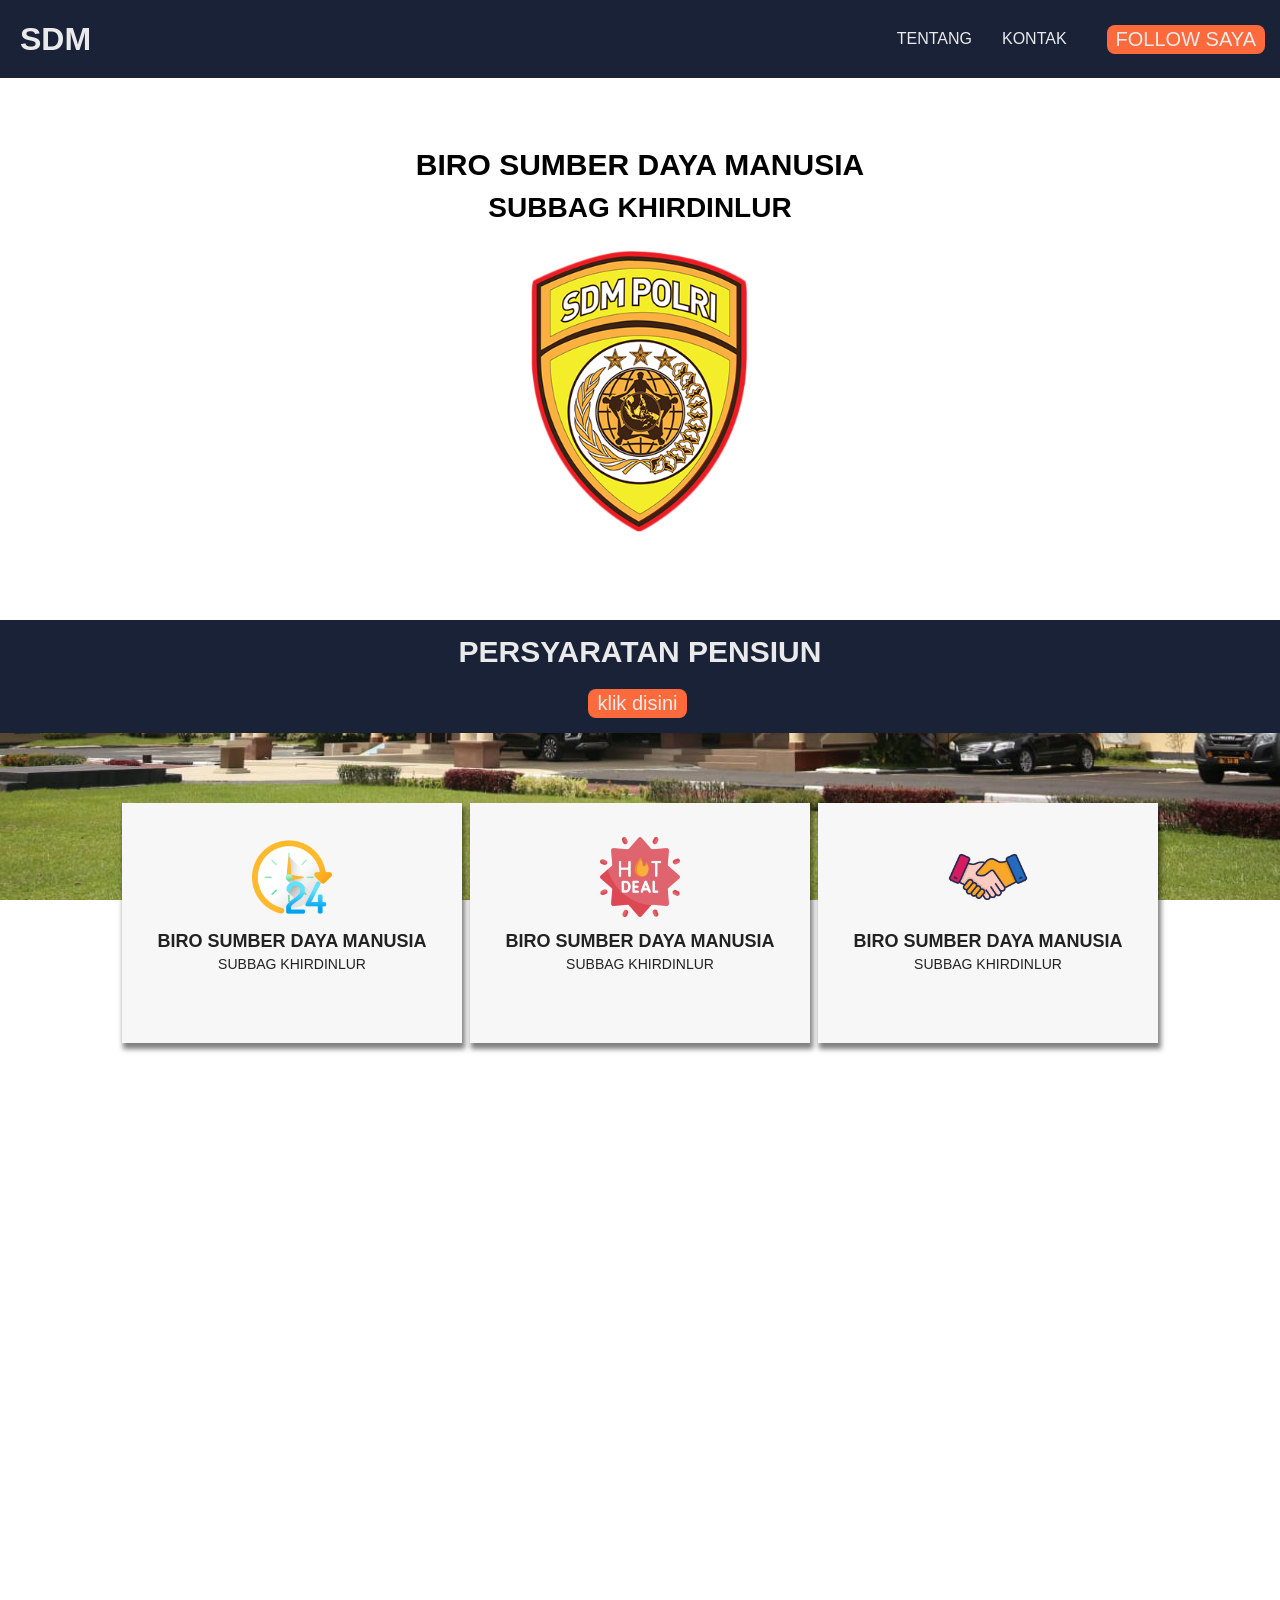
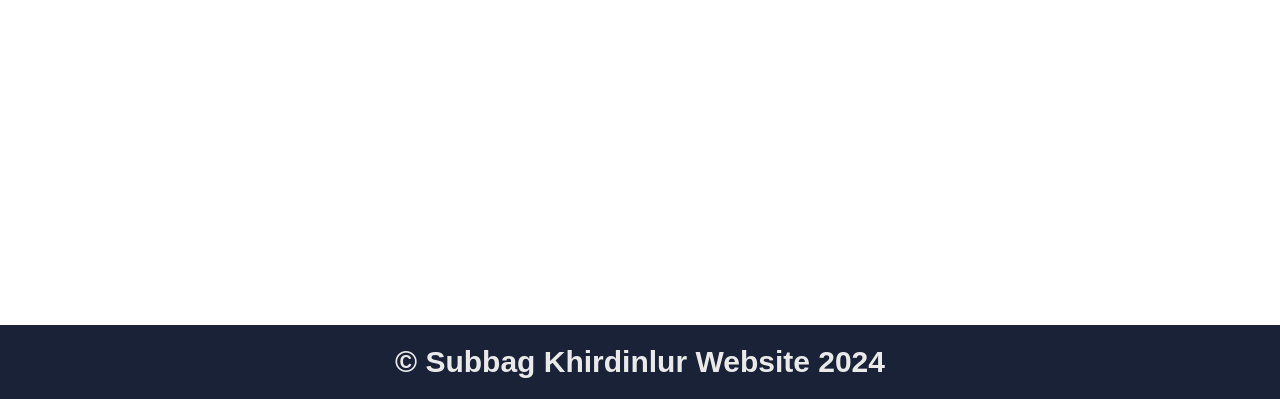
<file: index.html>
<html>

<head>
  <meta charset="utf-8" />
  <link rel="icon" href="%PUBLIC_URL%/favicon.ico" />
  <meta name="viewport" content="width=device-width, initial-scale=1" />
  <title> WEB PERTAMA </title>
  <link rel="stylesheet" href="style.css" />
  <!-- link rel diatas buat menghubungkan antara html dan css -->
</head>

<body>

                        <audio autoplay>
                          <source src="jomblo.mp3" type="audio/mp3">
                        </audio>

  <header>
    <a href="https://www.youtube.com/channel/UCjDo4VyNEUI0mGg1TJlhD-Q"> <h1 class="LOGO"> SDM </h1> </a>
    <nav>
      <ul>
        <li><a href="#TENTANG"> TENTANG </a></li>
        <li class="logo" onclick="redirWhatsapp()"> KONTAK</li>
      </ul>
    </nav>
    <button class="btn-cta" onclick="redirInstagram()"> FOLLOW SAYA </button>
    


    

  </header>
  <div class="container">
    <div class="intro">
      <h1>
        <p class="tittle">BIRO SUMBER DAYA MANUSIA</P>
      </h1>
      <p class="description">SUBBAG KHIRDINLUR</P>
      <img src="zukin 1.png" alt="zukin foto 1" class="img-foto" />
    </div>
  </div>
  <div class="parallax">
    <div class="tentang">
      <p class="tittle">PERSYARATAN PENSIUN</P>
      <p class="description"></P>

        <div class="mt-10">
          <a href="pensiun.html"><button class="btn-cta"> klik disini</button></a>
        </div> 

    </div>
    <div class="container">
      <div class="card" id="TENTANG">
        <div class="card-item">
          <img src="waktu.png" alt="icon 1" class="icon" />
          <p class="card-tittle">BIRO SUMBER DAYA MANUSIA</P>
          <p class="card-description">SUBBAG KHIRDINLUR</P>
        </div>
        <div class="card-item">
          <img src="hotdeal.png" alt="icon 2" class="icon" />
          <p class="card-tittle">BIRO SUMBER DAYA MANUSIA</P>
          <p class="card-description">SUBBAG KHIRDINLUR</P>
        </div>
        <div class="card-item">
          <img src="partner.png" alt="icon 3" class="icon" />
          <p class="card-tittle">BIRO SUMBER DAYA MANUSIA</P>
          <p class="card-description">SUBBAG KHIRDINLUR</P>
        </div>
      </div>
    </div>
  </div>
  <footer>
    <p class="tittle">&copy; Subbag Khirdinlur Website 2024 </P>
  </footer>

  <script>

    function redirInstagram() {
      window.location.href = "https://instagram.com/rosdmpoldasulut"
    }

    function redirWhatsapp() {
      window.location.href = "https://wa.me/+62895388673886"
    }

  </script>

</body>

</html>
</file>
<file: style.css>
*, html, body {
	margin: 0;
	padding: 0;
	box-sizing: boder-box;
	font-family: Helvetica;
	scroll-behavior: smooth;
}

header	{
	background: #1A2238;
	color: #eaeaea;
	display: flex;
	flex-wrap: wrap;
	justify-content: center;
	align-items: center; 
	gap: 10px;
}

.logo {
	margin-right: auto;						
	margin-left: 10px;
	cursor: pointer;
	transition: all .5s ease 0s;
}

.logo:hover	{
	color: #FF6A3D;
	transform: rotate(2deg);
}

.btn-cta	{
	margin-right: 15px;
	border: none;
	font-size: 20px;
	padding: 3px 9px;
	background: #FF6A3D;
	color: #eaeaea;
	border-radius: 8px;
	cursor: pointer;
}

nav	ul{
	display: flex;
	padding: 20px;
}

li		{
	list-style-type:none;
	padding: 10px;
}

li a {
	transition: all .5s ease 0s;
	display: inline-block;
}

li a:hover	{
		color: #FF6A3D;
	transform: rotate(2deg);
}

a		{
	color: #eaeaea;
	text-decoration: none;
	margin-right: auto;						
	margin-left: 10px;
	cursor: pointer;
	transition: all .5s ease 0s;
}

.container	{
	max-width: 1200px;
	margin: 0 auto;
	padding: 70px 0;
}

.intro	{
	display: flex;
	flex-direction: column;
	justify-content: center;
	align-items: center;
	gap: 10px;
	text-align: center;
}

.tittle	{
	font-size: 30px;
	font-weight: bold;
}

.description	{
	font-size: 28px;
	font-weight: bolder;
}

.img-foto	{
	width: 20%;
	max-width: 500px;
	height: auto;
	padding: 10px;
}

.parallax	{
	background-image: url('gambarpolda.jpg');
	background-attachment: fixed;
	background-position: center;   // //
	background-repeat: no-repeat;
	background-size: cover;
	height: 145vh;
}

.tentang	{
	display: flex;
	flex-direction: column;
	justify-content: center;
	align-items: center;
	background: #1A2238;
	color: #eaeaea;
	padding: 15px;
}

.mt-10 {
	margin-top: 20px;
}

.card	{
	display: flex;
	flex-wrap: wrap;
	justify-content: center;
	align-items: center;
	gap: 8px;
}

.card-item {
	text-align: center;
	width: 25%;
	min-height: 200px;
	max-height: 300px;
	background: #f7f7f7;
	color: #222;
	padding: 20px;
	box-shadow: 2px 5px 5px 1px rgba(0,0,0,0.5)
}

.card-tittle {
	font-size: 18px;
	font-weight: bolder;
}

.btn-primary {
	text-align: center;
	background: #f7f7f7;
	color: #222;
	
}

.card-description {
	font-size: 14px;
	margin-top: 4px;
}



.icon	{
	margin: 10px;
	width: 80px;
	height: 80px;
	padding: 4px;
}

footer {
	padding: 20px;
	text-align: center;
	background: #1A2238;
	color: #eaeaea;
}

@media screen and (max-width: 500px)	{
	. card {
		gap: 0;
		flex-direction: column;
	}
	.card-item {
		width:100%;
		opacity: 0.9;
	}
	.container {
		width: 100%;
		padding: 0;
	}
	.intro {
		margin-top: 20px;
	}
	.img-foto {
		padding: 0;
	}
	
	nav {
		position: fixed;
		bottom: 0;
		width: 100%;
		background: #1A2238;
		z-index: 9;
	}
	
	footer {
		margin-bottom: 75px;
		margin-top: 0px;
	}
	
	
	
	
	
	
	
	
}
</file>
